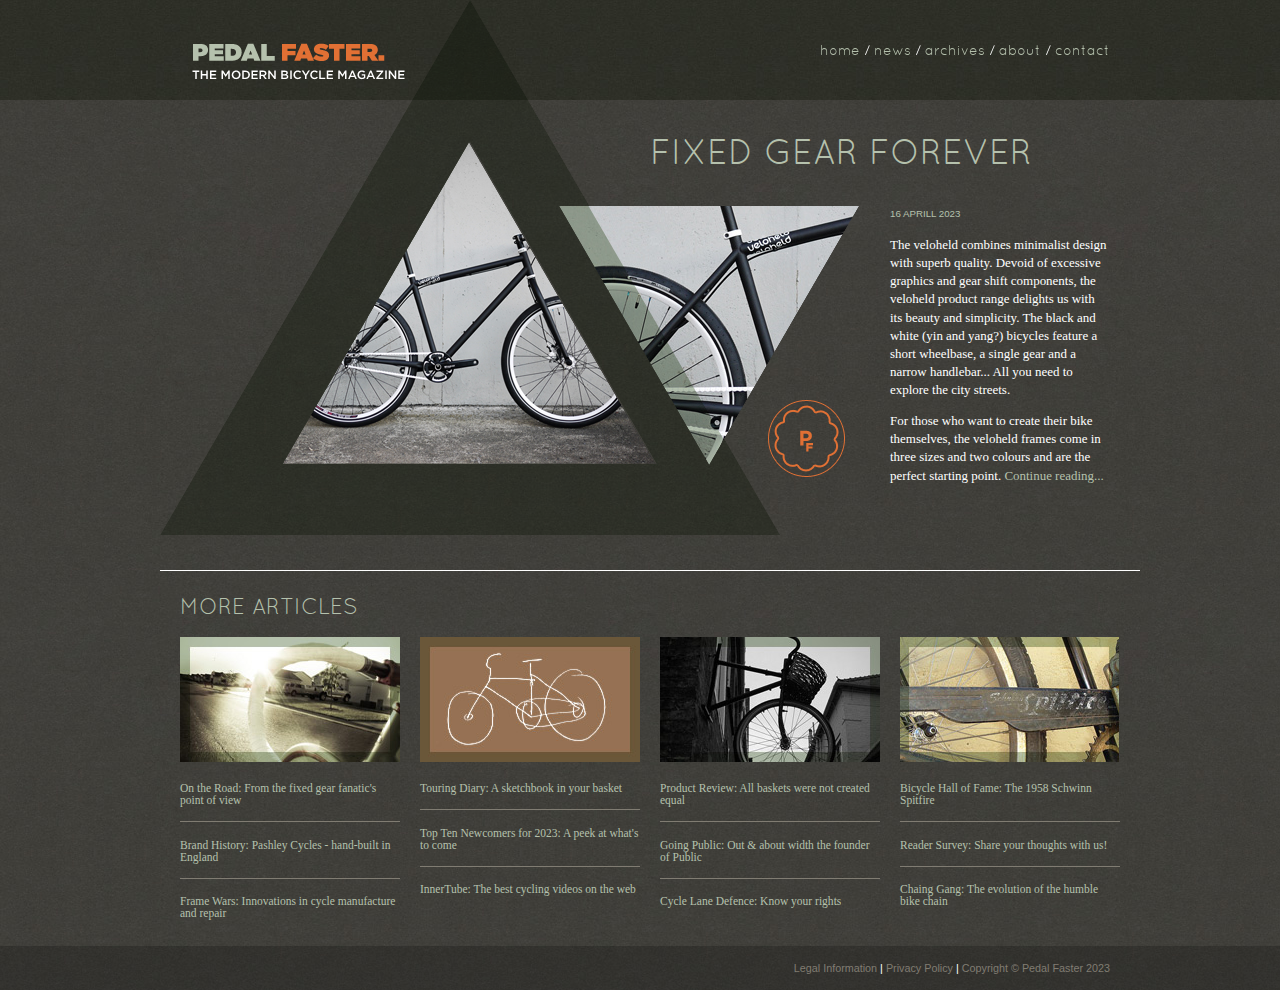
<file: index.html>
<!DOCTYPE html>
<html lang="en">
<head>
    <meta charset="UTF-8">
    <meta name="viewport" content="width=device-width, initial-scale=1.0">
    <link rel="stylesheet" href="css/960_12_col.css" />
    <title>Bicycle news</title>
    <style>
        @font-face {
            font-family: 'QuicksandBook';
            src: url('fonts/Quicksand_Book-webfont.eot'),
                url('fonts/Quicksand_Book-webfont.woff') format('woff'),
                url('fonts/Quicksand_Book-webfont.ttf') format('truetype'),
                url('fonts/Quicksand_Book-webfont.svg#QuicksandBook') format('svg');
            font-weight: normal;
            font-style: normal;
        }
        body {
            color: #ffffff;
            background: #413f3b url("images/bg.jpg");
            font-family: Georgia, 'Times New Roman', Times, serif;
            font-size: 90%;
            margin: 0px;
            text-align: center;
        }
        a {
            color: #b5c1ad;
            text-decoration: none;
        }
        a:hover {
            color: #ffffff;
        }
        .header {
            background-image: url("images/bg-header.jpg");
            padding: 0px;
            height: 100px;
            position: fixed;
            top: 0px;
            width: 100%;
            z-index: 50;
        }
        .nav {
            float: right;
            font-family: QuicksandBook, Arial, Helvetica, sans-serif;
            padding: 45px 0px 0px 0px;
            text-align: right;
        }
        .wrapper {
            width: 960px;
            margin: 0px auto;
            background-image: url("images/bg-triangle.png");
            background-repeat: no-repeat;
            background-position: 0px 0px;
            text-align: left;
        }
        .logo{
            margin-bottom: 20px;
        }
        h1, h2 {
				font-family: QuicksandBook, Helvetica, Arial, sans-serif;
				font-weight: normal;
				text-transform: uppercase;}
			h1 {
				font-size: 240%;
				margin-top: 140px;}
			.date {
				font-family: Arial, Helvetica, sans-serif;
				font-size: 75%;
				color: #b5c1ad;}
			.intro {
				clear: left;
				font-size: 90%;
				line-height: 1.4em;}
			.main-story {
				background-image: url("images/triangles.png");
				background-repeat: no-repeat;
				background-position: 122px 142px;
				height: 570px;}
			.more-articles {
				border-top: 1px solid #ffffff;
				padding: 10px;}
			.more-articles p {
				border-bottom: 1px solid #807c72;
				padding: 5px 0px 15px 0px;
				font-size: 80%;}
			.more-articles p:last-child {
				border-bottom: none;}
			.footer {
				clear: both;
				background: rgba(0, 0, 0, 0.2);
				padding: 5px 10px;}
			.footer p {
				font-family: Helvetica, Arial, sans-serif;
				font-size: 75%;
				text-align: right;}
			.footer a {
				color: #807c72;}
    </style>
</head>
<body>
    <div class="header">
        <div class="container_12">
            <div class="grid_5">
                <img src="images/logo.png" alt="Pedal Faster - The modern bicycle magazine" width="216" height="37" class="logo" />
                <img src="images/header-triangle.png" alt="" width="116" height="100" />
            </div>
            <div class="nav grid_7">
                <a href="index.html">home</a> / <a href="news.html">news</a> / <a href="archives.html">archives</a> / <a href="about.html">about</a> / <a href="contact.html">contact</a>
            </div>
        </div>
    </div>
    <div class="wrapper">
        <div class="main-story container_12">
            <div class="grid_6 push_6">
                <h1><a href="article.html">Fixed Gear Forever</a></h1>
            </div>
            <div class="intro grid_3 push_9">
                <p class="date">16 APRILL 2023</p>
                <p>
                    The veloheld combines minimalist design 
                    with superb quality. Devoid of excessive 
                    graphics and gear shift components, the veloheld
                    product range delights us with its beauty and
                    simplicity. The black and white (yin and yang?)
                    bicycles feature a short wheelbase, a single gear
                    and a narrow handlebar... All you need to explore
                    the city streets.
                </p>
                <p>
                    For those who want to create their bike themselves,
                    the veloheld frames come in three sizes and two 
                    colours and are the perfect starting point. 
                    <a href="article.html">Continue reading...</a>
                </p>
            </div>
        </div>
        <!-- Main story -->
        <div class="more-articles container_12">
            <h2 class="grid_12"><a href="">More Articles</a></h2>
            <div class="grid_3">
                <img src="images/more1.jpg" alt="The road ahead" width="220" height="125" />
                <p><a href="article.html">On the Road: From the fixed gear fanatic's point of view</a></p>
                <p><a href="article.html">Brand History: Pashley Cycles - hand-built in England</a></p>
                <p><a href="article.html">Frame Wars: Innovations in cycle manufacture and repair</a></p>
            </div>
            <div class="grid_3">
                <img src="images/more2.jpg" alt="Sketchbook" width="220" height="125" />
                <p><a href="article.html">Touring Diary: A sketchbook in your basket</a></p>
                <p><a href="article.html">Top Ten Newcomers for 2023: A peek at what's to come</a></p>
                <p><a href="article.html">InnerTube: The best cycling videos on the web</a></p>
            </div>
            <div class="grid_3">
                <img src="images/more3.jpg" alt="Repair shop sign" width="220" height="125" />
                <p><a href="article.html">Product Review: All baskets were not created equal</a></p>
                <p><a href="article.html">Going Public: Out &amp; about width the founder of Public</a></p>
                <p><a href="article.html">Cycle Lane Defence: Know your rights</a></p>
            </div>
            <div class="grid_3">
                <img src="images/more4.jpg" alt="Schwinn Spitfire" width="220" height="125" />
                <p><a href="article.html">Bicycle Hall of Fame: The 1958 Schwinn Spitfire</a></p>
                <p><a href="article.html">Reader Survey: Share your thoughts with us!</a></p>
                <p><a href="article.html">Chaing Gang: The evolution of the humble bike chain</a></p>
            </div>
        </div>
    </div>
    <div class="footer clearfix">
        <div class="container_12">
            <p class="grid_12"><a href="info.html">Legal Information</a> | <a href="info.html">Privacy Policy</a> | <a href="info.html">Copyright &copy; Pedal Faster 2023</a></p>
        </div>
    </div>
</body>
</html>
</file>
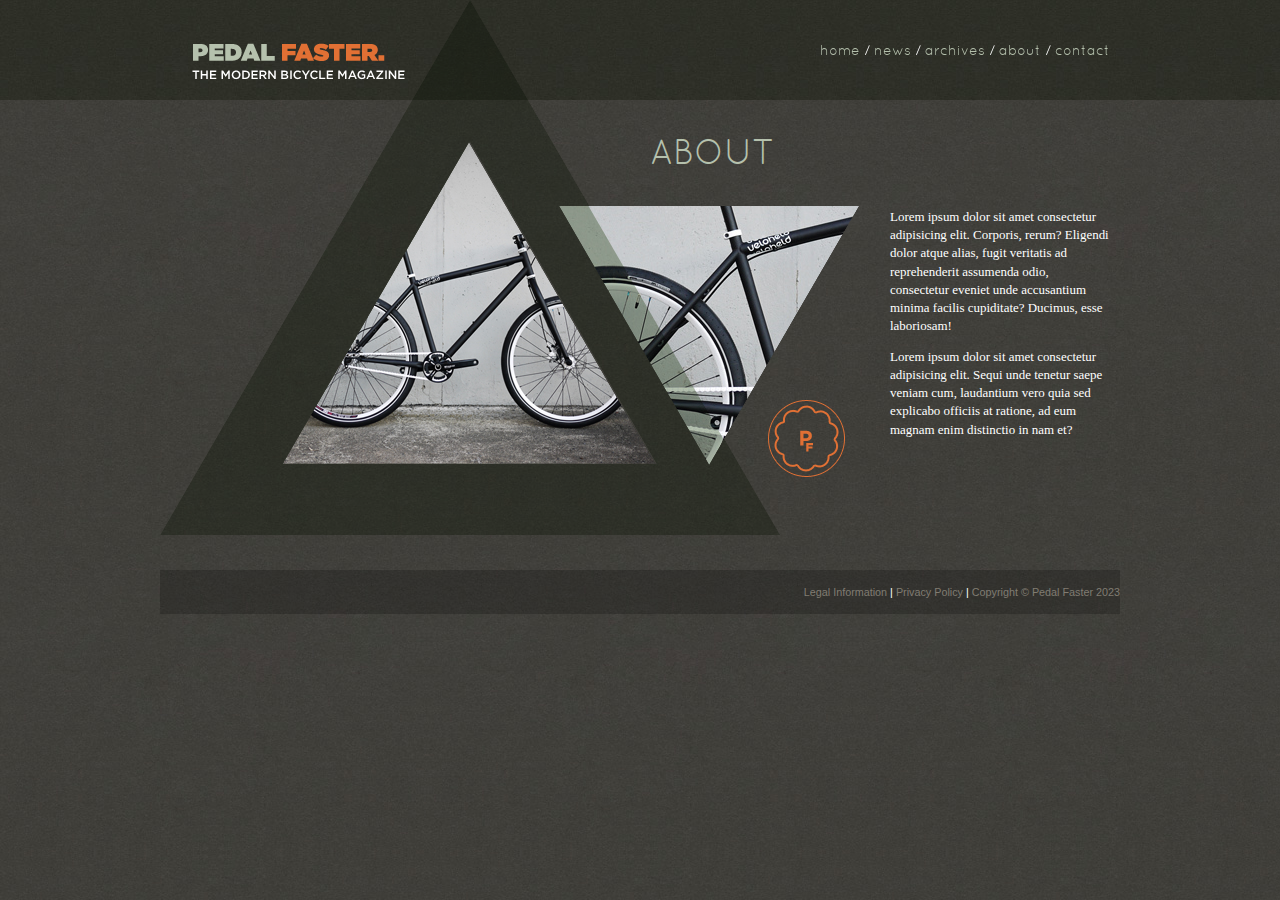
<file: about.html>
<!DOCTYPE html>
<html lang="en">
<head>
    <meta charset="UTF-8">
    <meta name="viewport" content="width=device-width, initial-scale=1.0">
    <link rel="stylesheet" href="css/960_12_col.css" />
    <title>About</title>
    <style>
        @font-face {
            font-family: 'QuicksandBook';
            src: url('fonts/Quicksand_Book-webfont.eot'),
                url('fonts/Quicksand_Book-webfont.woff') format('woff'),
                url('fonts/Quicksand_Book-webfont.ttf') format('truetype'),
                url('fonts/Quicksand_Book-webfont.svg#QuicksandBook') format('svg');
            font-weight: normal;
            font-style: normal;
        }
        body {
            color: #ffffff;
            background: #413f3b url("images/bg.jpg");
            font-family: Georgia, 'Times New Roman', Times, serif;
            font-size: 90%;
            margin: 0px;
            text-align: center;
        }
        a {
            color: #b5c1ad;
            text-decoration: none;
        }
        a:hover {
            color: #ffffff;
        }
        .header {
            background-image: url("images/bg-header.jpg");
            padding: 0px;
            height: 100px;
            position: fixed;
            top: 0px;
            width: 100%;
            z-index: 50;
        }
        .nav {
            float: right;
            font-family: QuicksandBook, Arial, Helvetica, sans-serif;
            padding: 45px 0px 0px 0px;
            text-align: right;
        }
        .wrapper {
            width: 960px;
            margin: 0px auto;
            background-image: url("images/bg-triangle.png");
            background-repeat: no-repeat;
            background-position: 0px 0px;
            text-align: left;
        }
        .logo{
            margin-bottom: 20px;
        }
        h1, h2 {
				font-family: QuicksandBook, Helvetica, Arial, sans-serif;
				font-weight: normal;
				text-transform: uppercase;}
			h1 {
				font-size: 240%;
				margin-top: 140px;}
			.date {
				font-family: Arial, Helvetica, sans-serif;
				font-size: 75%;
				color: #b5c1ad;}
			.intro {
				clear: left;
				font-size: 90%;
				line-height: 1.4em;}
			.main-story {
				background-image: url("images/triangles.png");
				background-repeat: no-repeat;
				background-position: 122px 142px;
				height: 570px;}
			.footer {
				clear: both;
				background: rgba(0, 0, 0, 0.2);
				padding: 5px 10px;}
			.footer p {
				font-family: Helvetica, Arial, sans-serif;
				font-size: 75%;
				text-align: right;}
			.footer a {
				color: #807c72;}
    </style>
</head>
<body>
    <div class="header">
        <div class="container_12">
            <div class="grid_5">
                <img src="images/logo.png" alt="Pedal Faster - The modern bicycle magazine" width="216" height="37" class="logo" />
                <img src="images/header-triangle.png" alt="" width="116" height="100" />
            </div>
            <div class="nav grid_7">
                <a href="index.html">home</a> / <a href="news.html">news</a> / <a href="archives.html">archives</a> / <a href="about.html">about</a> / <a href="contact.html">contact</a>
            </div>
        </div>
    </div>
    <div class="wrapper">
        <div class="main-story container_12">
            <div class="grid_6 push_6">
                <h1><a href="">About</a></h1>
            </div>
            <div class="intro grid_3 push_9">
                <p>
                    Lorem ipsum dolor sit amet consectetur adipisicing elit. Corporis, rerum? Eligendi dolor atque alias, fugit veritatis ad reprehenderit assumenda odio, consectetur eveniet unde accusantium minima facilis cupiditate? Ducimus, esse laboriosam!
                </p>
                <p>
                    Lorem ipsum dolor sit amet consectetur adipisicing elit. Sequi unde tenetur saepe veniam cum, laudantium vero quia sed explicabo officiis at ratione, ad eum magnam enim distinctio in nam et?
                </p>
            </div>
        </div>

    <div class="footer clearfix">
        <div class="container_12">
            <p class="grid_12"><a href="">Legal Information</a> | <a href="">Privacy Policy</a> | <a href="">Copyright &copy; Pedal Faster 2023</a></p>
        </div>
    </div>
</body>
</html>
</file>
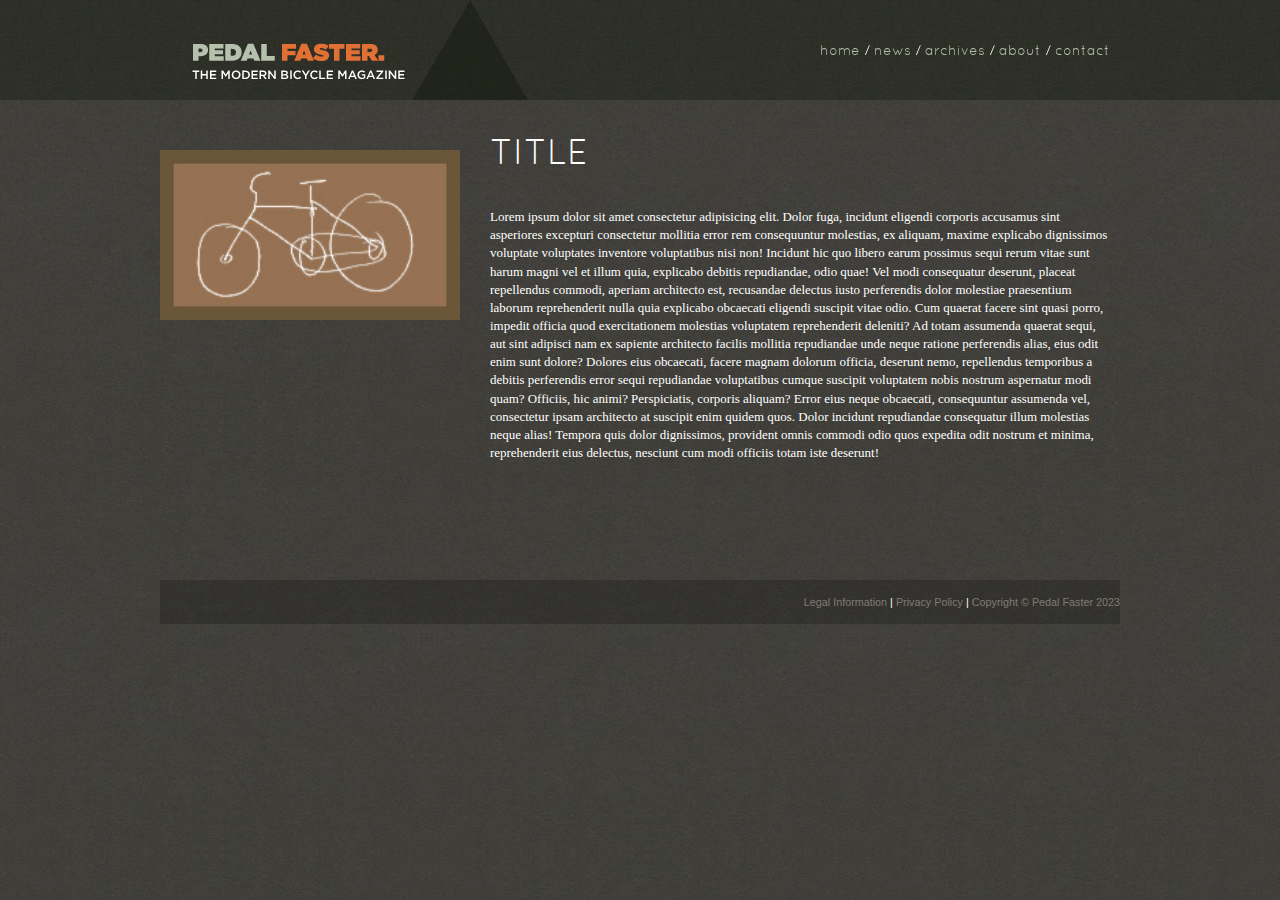
<file: article.html>
<!DOCTYPE html>
<html lang="en">
<head>
    <meta charset="UTF-8">
    <meta name="viewport" content="width=device-width, initial-scale=1.0">
    <link rel="stylesheet" href="css/960_12_col.css" />
    <title>About</title>
    <style>
        @font-face {
            font-family: 'QuicksandBook';
            src: url('fonts/Quicksand_Book-webfont.eot'),
                url('fonts/Quicksand_Book-webfont.woff') format('woff'),
                url('fonts/Quicksand_Book-webfont.ttf') format('truetype'),
                url('fonts/Quicksand_Book-webfont.svg#QuicksandBook') format('svg');
            font-weight: normal;
            font-style: normal;
        }
        body {
            color: #ffffff;
            background: #413f3b url("images/bg.jpg");
            font-family: Georgia, 'Times New Roman', Times, serif;
            font-size: 90%;
            margin: 0px;
            text-align: center;
        }
        a {
            color: #b5c1ad;
            text-decoration: none;
        }
        a:hover {
            color: #ffffff;
        }
        .header {
            background-image: url("images/bg-header.jpg");
            padding: 0px;
            height: 100px;
            position: fixed;
            top: 0px;
            width: 100%;
            z-index: 50;
        }
        .nav {
            float: right;
            font-family: QuicksandBook, Arial, Helvetica, sans-serif;
            padding: 45px 0px 0px 0px;
            text-align: right;
        }
        .wrapper {
            width: 960px;
            margin: 0px auto;
            background-repeat: no-repeat;
            background-position: 0px 0px;
            text-align: left;
        }
        .logo{
            margin-bottom: 20px;
        }
        h1, h2 {
				font-family: QuicksandBook, Helvetica, Arial, sans-serif;
				font-weight: normal;
				text-transform: uppercase;}
			h1 {
				font-size: 240%;
				margin-top: 140px;}
			.date {
				font-family: Arial, Helvetica, sans-serif;
				font-size: 75%;
				color: #b5c1ad;}
			.intro {
				clear: left;
				font-size: 90%;
				line-height: 1.4em;}
			.main-story {
				background-image: url("images/more2.jpg");
                background-size: 300px;
				background-repeat: no-repeat;
                background-position-y: 150px, 0;
				height: 570px;}
			.footer {
				clear: both;
				background: rgba(0, 0, 0, 0.2);
                margin-top: 10px;
				padding: 5px 10px;}
			.footer p {
				font-family: Helvetica, Arial, sans-serif;
				font-size: 75%;
				text-align: right;}
			.footer a {
				color: #807c72;}
    </style>
</head>
<body>
    <div class="header">
        <div class="container_12">
            <div class="grid_5">
                <img src="images/logo.png" alt="Pedal Faster - The modern bicycle magazine" width="216" height="37" class="logo" />
                <img src="images/header-triangle.png" alt="" width="116" height="100" />
            </div>
            <div class="nav grid_7">
                <a href="index.html">home</a> / <a href="news.html">news</a> / <a href="archives.html">archives</a> / <a href="about.html">about</a> / <a href="contact.html">contact</a>
            </div>
        </div>
    </div>
    <div class="wrapper">
        <div class="main-story container_12">
            <div class="grid_6 push_4">
                <h1>Title</h1>
            </div>
            <div class="intro grid_8 push_4">
                <p>
                    Lorem ipsum dolor sit amet consectetur adipisicing elit. Dolor fuga, incidunt eligendi corporis accusamus sint asperiores excepturi consectetur mollitia error rem consequuntur molestias, ex aliquam, maxime explicabo dignissimos voluptate voluptates inventore voluptatibus nisi non! Incidunt hic quo libero earum possimus sequi rerum vitae sunt harum magni vel et illum quia, explicabo debitis repudiandae, odio quae! Vel modi consequatur deserunt, placeat repellendus commodi, aperiam architecto est, recusandae delectus iusto perferendis dolor molestiae praesentium laborum reprehenderit nulla quia explicabo obcaecati eligendi suscipit vitae odio. Cum quaerat facere sint quasi porro, impedit officia quod exercitationem molestias voluptatem reprehenderit deleniti? Ad totam assumenda quaerat sequi, aut sint adipisci nam ex sapiente architecto facilis mollitia repudiandae unde neque ratione perferendis alias, eius odit enim sunt dolore? Dolores eius obcaecati, facere magnam dolorum officia, deserunt nemo, repellendus temporibus a debitis perferendis error sequi repudiandae voluptatibus cumque suscipit voluptatem nobis nostrum aspernatur modi quam? Officiis, hic animi? Perspiciatis, corporis aliquam? Error eius neque obcaecati, consequuntur assumenda vel, consectetur ipsam architecto at suscipit enim quidem quos. Dolor incidunt repudiandae consequatur illum molestias neque alias! Tempora quis dolor dignissimos, provident omnis commodi odio quos expedita odit nostrum et minima, reprehenderit eius delectus, nesciunt cum modi officiis totam iste deserunt!
                </p>
            </div>
        </div>

    <div class="footer clearfix">
        <div class="container_12">
            <p class="grid_12"><a href="info.html">Legal Information</a> | <a href="info.html">Privacy Policy</a> | <a href="info.html">Copyright &copy; Pedal Faster 2023</a></p>
        </div>
    </div>
</body>
</html>
</file>
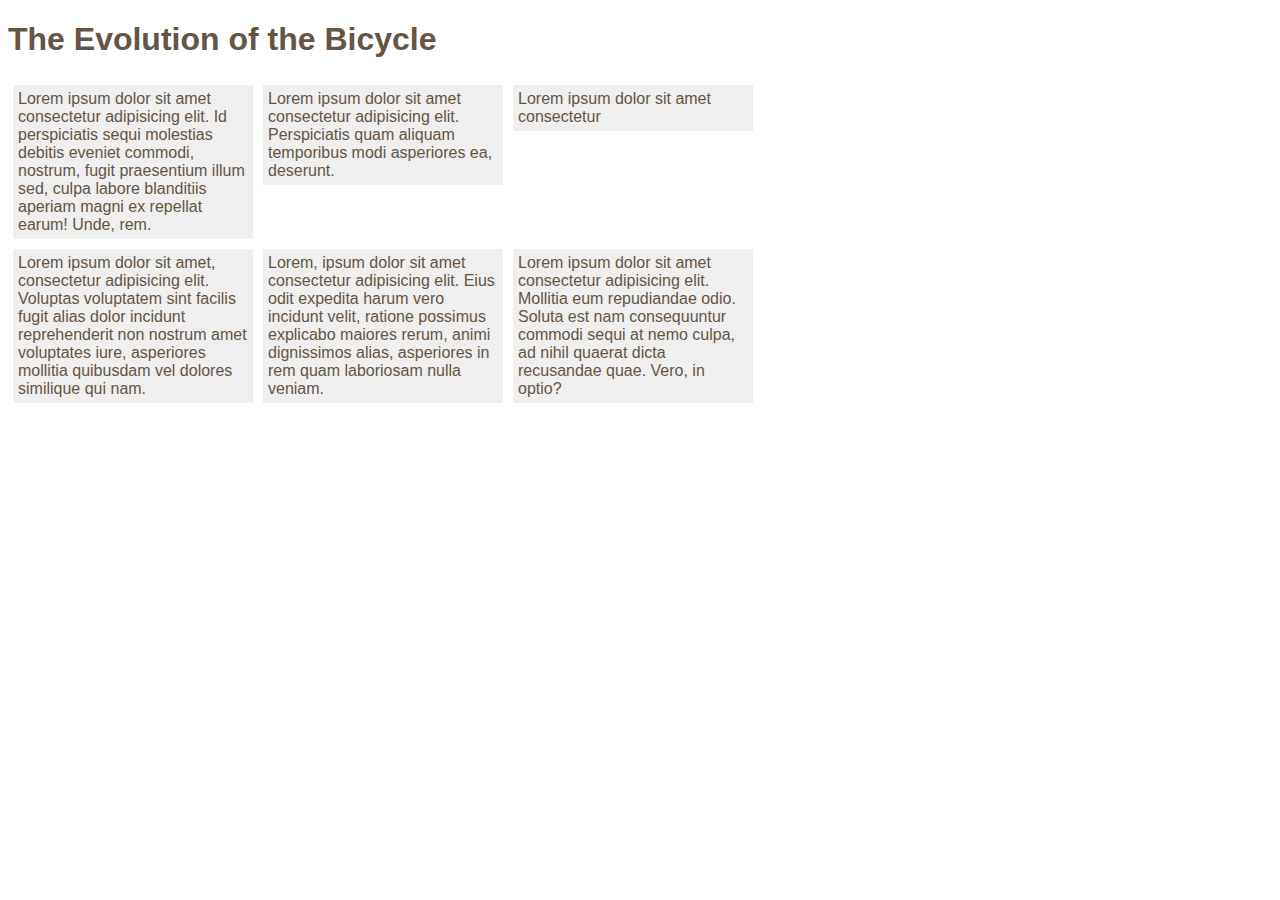
<file: clear.html>
<!DOCTYPE html>
<html lang="en">
<head>
    <meta charset="UTF-8">
    <meta name="viewport" content="width=device-width, initial-scale=1.0">
    <title>Clear and Float</title>
    <style>
        body {
            width: 750px;
            font-family: Arial, Helvetica, sans-serif;
            color: #665544;
        }
        p {
            width: 230px;
            float: left;
            margin: 5px;
            padding: 5px;
            background-color: #efefef;
        }
        .clear {
            clear: left;
        }
    </style>
</head>
<body>
    <h1>The Evolution of the Bicycle</h1>
    <p>Lorem ipsum dolor sit amet consectetur adipisicing elit. Id perspiciatis sequi molestias debitis eveniet commodi, nostrum, fugit praesentium illum sed, culpa labore blanditiis aperiam magni ex repellat earum! Unde, rem.</p>
    <p>Lorem ipsum dolor sit amet consectetur adipisicing elit. Perspiciatis quam aliquam temporibus modi asperiores ea, deserunt.</p>
    <p>Lorem ipsum dolor sit amet consectetur </p>
    <p class="clear">Lorem ipsum dolor sit amet, consectetur adipisicing elit. Voluptas voluptatem sint facilis fugit alias dolor incidunt reprehenderit non nostrum amet voluptates iure, asperiores mollitia quibusdam vel dolores similique qui nam.</p>
    <p>Lorem, ipsum dolor sit amet consectetur adipisicing elit. Eius odit expedita harum vero incidunt velit, ratione possimus explicabo maiores rerum, animi dignissimos alias, asperiores in rem quam laboriosam nulla veniam.</p>
    <p>Lorem ipsum dolor sit amet consectetur adipisicing elit. Mollitia eum repudiandae odio. Soluta est nam consequuntur commodi sequi at nemo culpa, ad nihil quaerat dicta recusandae quae. Vero, in optio?</p>    
</body>
</html>
</file>
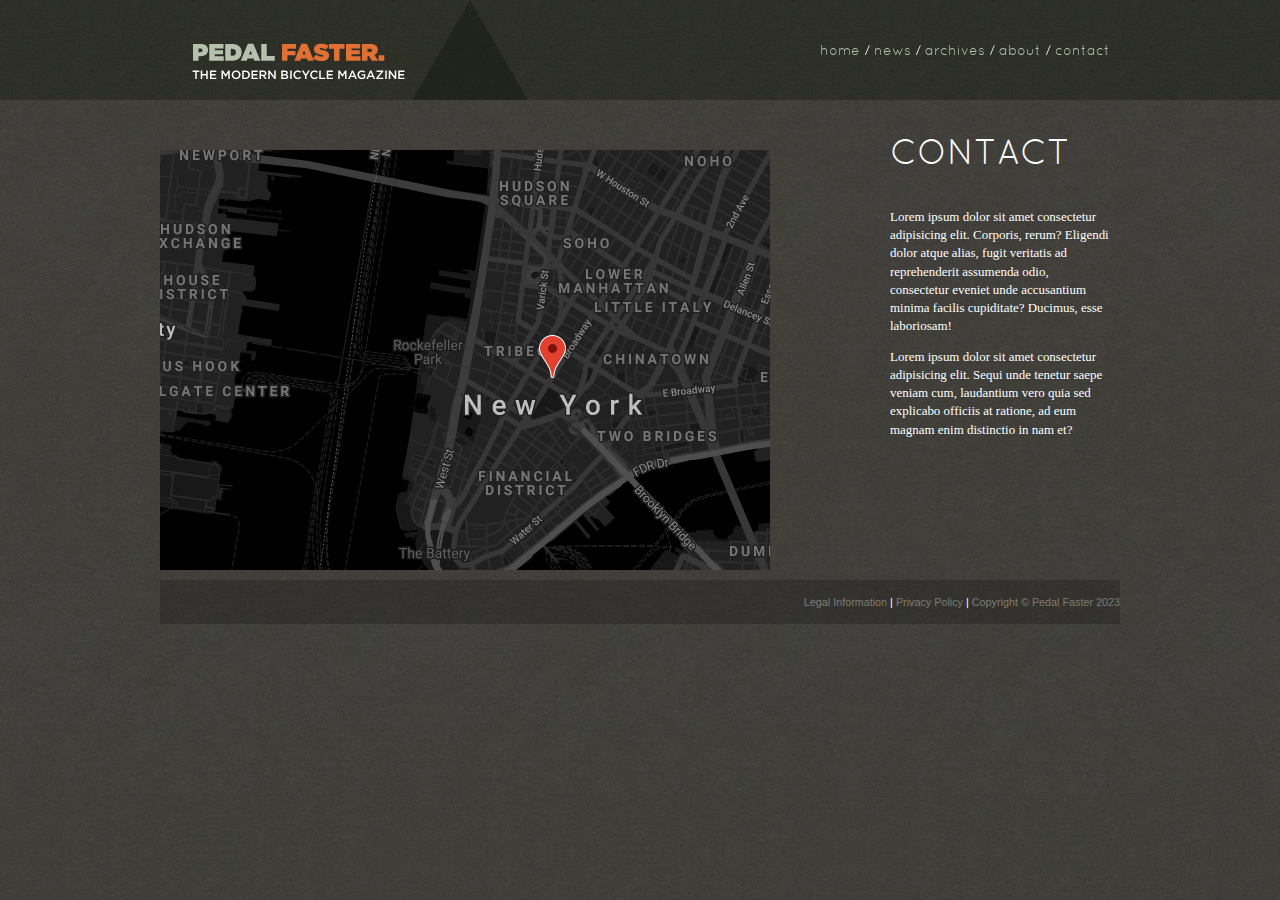
<file: contact.html>
<!DOCTYPE html>
<html lang="en">
<head>
    <meta charset="UTF-8">
    <meta name="viewport" content="width=device-width, initial-scale=1.0">
    <link rel="stylesheet" href="css/960_12_col.css" />
    <title>About</title>
    <style>
        @font-face {
            font-family: 'QuicksandBook';
            src: url('fonts/Quicksand_Book-webfont.eot'),
                url('fonts/Quicksand_Book-webfont.woff') format('woff'),
                url('fonts/Quicksand_Book-webfont.ttf') format('truetype'),
                url('fonts/Quicksand_Book-webfont.svg#QuicksandBook') format('svg');
            font-weight: normal;
            font-style: normal;
        }
        body {
            color: #ffffff;
            background: #413f3b url("images/bg.jpg");
            font-family: Georgia, 'Times New Roman', Times, serif;
            font-size: 90%;
            margin: 0px;
            text-align: center;
        }
        a {
            color: #b5c1ad;
            text-decoration: none;
        }
        a:hover {
            color: #ffffff;
        }
        .header {
            background-image: url("images/bg-header.jpg");
            padding: 0px;
            height: 100px;
            position: fixed;
            top: 0px;
            width: 100%;
            z-index: 50;
        }
        .nav {
            float: right;
            font-family: QuicksandBook, Arial, Helvetica, sans-serif;
            padding: 45px 0px 0px 0px;
            text-align: right;
        }
        .wrapper {
            width: 960px;
            margin: 0px auto;
            background-repeat: no-repeat;
            background-position: 0px 0px;
            text-align: left;
        }
        .logo{
            margin-bottom: 20px;
        }
        h1, h2 {
				font-family: QuicksandBook, Helvetica, Arial, sans-serif;
				font-weight: normal;
				text-transform: uppercase;}
			h1 {
				font-size: 240%;
				margin-top: 140px;}
			.date {
				font-family: Arial, Helvetica, sans-serif;
				font-size: 75%;
				color: #b5c1ad;}
			.intro {
				clear: left;
				font-size: 90%;
				line-height: 1.4em;}
			.main-story {
				background-image: url("images/contact-map.jpg");
				background-repeat: no-repeat;
                background-position-y: 150px, 0;
				height: 570px;}
			.footer {
				clear: both;
				background: rgba(0, 0, 0, 0.2);
                margin-top: 10px;
				padding: 5px 10px;}
			.footer p {
				font-family: Helvetica, Arial, sans-serif;
				font-size: 75%;
				text-align: right;}
			.footer a {
				color: #807c72;}
    </style>
</head>
<body>
    <div class="header">
        <div class="container_12">
            <div class="grid_5">
                <img src="images/logo.png" alt="Pedal Faster - The modern bicycle magazine" width="216" height="37" class="logo" />
                <img src="images/header-triangle.png" alt="" width="116" height="100" />
            </div>
            <div class="nav grid_7">
                <a href="index.html">home</a> / <a href="news.html">news</a> / <a href="archives.html">archives</a> / <a href="about.html">about</a> / <a href="contact.html">contact</a>
            </div>
        </div>
    </div>
    <div class="wrapper">
        <div class="main-story container_12">
            <div class="grid_6 push_9">
                <h1>Contact</h1>
            </div>
            <div class="intro grid_3 push_9">
                <p>
                    Lorem ipsum dolor sit amet consectetur adipisicing elit. Corporis, rerum? Eligendi dolor atque alias, fugit veritatis ad reprehenderit assumenda odio, consectetur eveniet unde accusantium minima facilis cupiditate? Ducimus, esse laboriosam!
                </p>
                <p>
                    Lorem ipsum dolor sit amet consectetur adipisicing elit. Sequi unde tenetur saepe veniam cum, laudantium vero quia sed explicabo officiis at ratione, ad eum magnam enim distinctio in nam et?
                </p>
            </div>
        </div>

    <div class="footer clearfix">
        <div class="container_12">
            <p class="grid_12"><a href="info.html">Legal Information</a> | <a href="info.html">Privacy Policy</a> | <a href="info.html">Copyright &copy; Pedal Faster 2023</a></p>
        </div>
    </div>
</body>
</html>
</file>
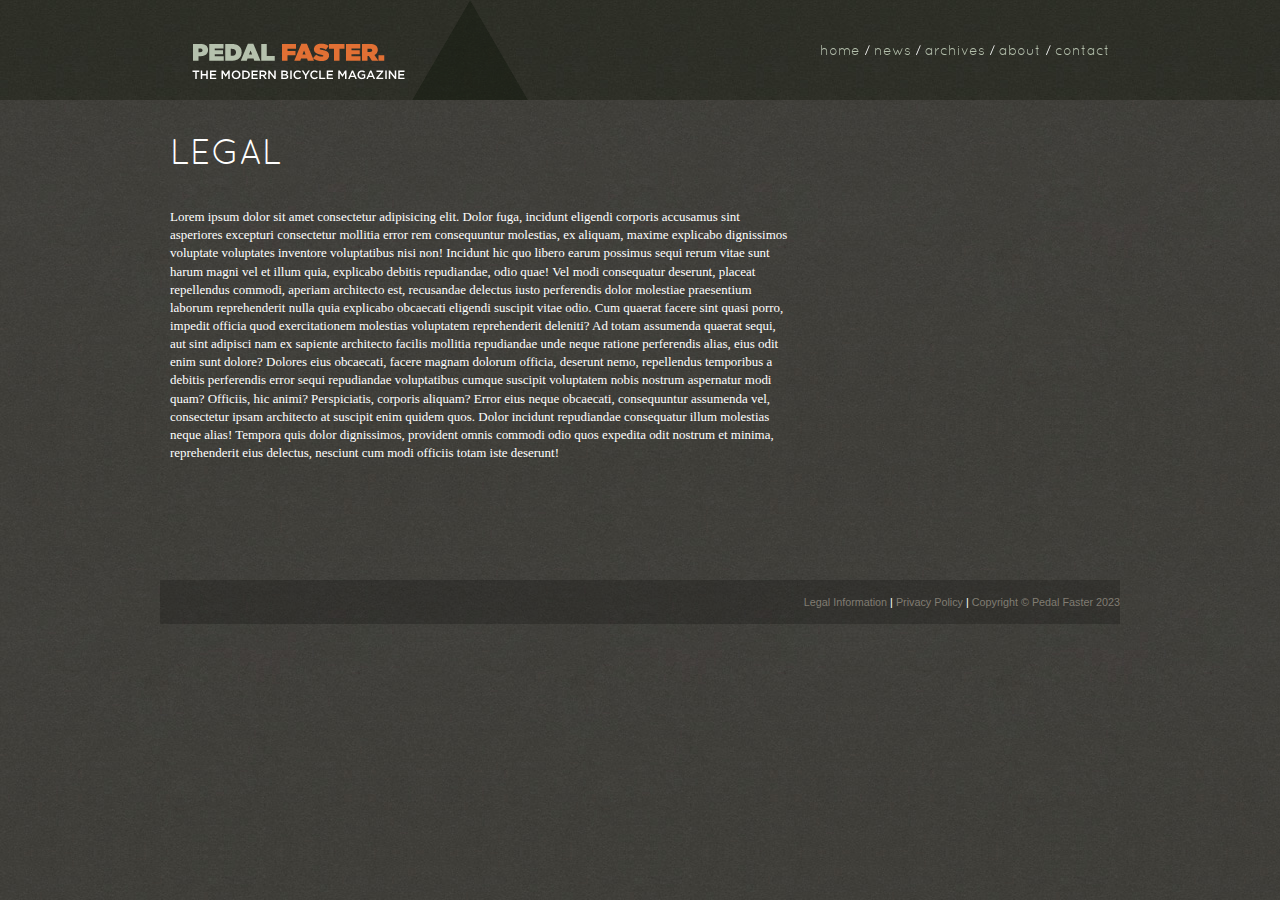
<file: info.html>
<!DOCTYPE html>
<html lang="en">
<head>
    <meta charset="UTF-8">
    <meta name="viewport" content="width=device-width, initial-scale=1.0">
    <link rel="stylesheet" href="css/960_12_col.css" />
    <title>About</title>
    <style>
        @font-face {
            font-family: 'QuicksandBook';
            src: url('fonts/Quicksand_Book-webfont.eot'),
                url('fonts/Quicksand_Book-webfont.woff') format('woff'),
                url('fonts/Quicksand_Book-webfont.ttf') format('truetype'),
                url('fonts/Quicksand_Book-webfont.svg#QuicksandBook') format('svg');
            font-weight: normal;
            font-style: normal;
        }
        body {
            color: #ffffff;
            background: #413f3b url("images/bg.jpg");
            font-family: Georgia, 'Times New Roman', Times, serif;
            font-size: 90%;
            margin: 0px;
            text-align: center;
        }
        a {
            color: #b5c1ad;
            text-decoration: none;
        }
        a:hover {
            color: #ffffff;
        }
        .header {
            background-image: url("images/bg-header.jpg");
            padding: 0px;
            height: 100px;
            position: fixed;
            top: 0px;
            width: 100%;
            z-index: 50;
        }
        .nav {
            float: right;
            font-family: QuicksandBook, Arial, Helvetica, sans-serif;
            padding: 45px 0px 0px 0px;
            text-align: right;
        }
        .wrapper {
            width: 960px;
            margin: 0px auto;
            background-repeat: no-repeat;
            background-position: 0px 0px;
            text-align: left;
        }
        .logo{
            margin-bottom: 20px;
        }
        h1, h2 {
				font-family: QuicksandBook, Helvetica, Arial, sans-serif;
				font-weight: normal;
				text-transform: uppercase;}
			h1 {
				font-size: 240%;
				margin-top: 140px;}
			.date {
				font-family: Arial, Helvetica, sans-serif;
				font-size: 75%;
				color: #b5c1ad;}
			.intro {
				clear: left;
				font-size: 90%;
				line-height: 1.4em;}
			.main-story {
				background-repeat: no-repeat;
                background-position-y: 150px, 0;
				height: 570px;}
			.footer {
				clear: both;
				background: rgba(0, 0, 0, 0.2);
                margin-top: 10px;
				padding: 5px 10px;}
			.footer p {
				font-family: Helvetica, Arial, sans-serif;
				font-size: 75%;
				text-align: right;}
			.footer a {
				color: #807c72;}
    </style>
</head>
<body>
    <div class="header">
        <div class="container_12">
            <div class="grid_5">
                <img src="images/logo.png" alt="Pedal Faster - The modern bicycle magazine" width="216" height="37" class="logo" />
                <img src="images/header-triangle.png" alt="" width="116" height="100" />
            </div>
            <div class="nav grid_7">
                <a href="index.html">home</a> / <a href="news.html">news</a> / <a href="archives.html">archives</a> / <a href="about.html">about</a> / <a href="contact.html">contact</a>
            </div>
        </div>
    </div>
    <div class="wrapper">
        <div class="main-story container_12">
            <div class="grid_6">
                <h1>Legal</h1>
            </div>
            <div class="intro grid_8">
                <p>
                    Lorem ipsum dolor sit amet consectetur adipisicing elit. Dolor fuga, incidunt eligendi corporis accusamus sint asperiores excepturi consectetur mollitia error rem consequuntur molestias, ex aliquam, maxime explicabo dignissimos voluptate voluptates inventore voluptatibus nisi non! Incidunt hic quo libero earum possimus sequi rerum vitae sunt harum magni vel et illum quia, explicabo debitis repudiandae, odio quae! Vel modi consequatur deserunt, placeat repellendus commodi, aperiam architecto est, recusandae delectus iusto perferendis dolor molestiae praesentium laborum reprehenderit nulla quia explicabo obcaecati eligendi suscipit vitae odio. Cum quaerat facere sint quasi porro, impedit officia quod exercitationem molestias voluptatem reprehenderit deleniti? Ad totam assumenda quaerat sequi, aut sint adipisci nam ex sapiente architecto facilis mollitia repudiandae unde neque ratione perferendis alias, eius odit enim sunt dolore? Dolores eius obcaecati, facere magnam dolorum officia, deserunt nemo, repellendus temporibus a debitis perferendis error sequi repudiandae voluptatibus cumque suscipit voluptatem nobis nostrum aspernatur modi quam? Officiis, hic animi? Perspiciatis, corporis aliquam? Error eius neque obcaecati, consequuntur assumenda vel, consectetur ipsam architecto at suscipit enim quidem quos. Dolor incidunt repudiandae consequatur illum molestias neque alias! Tempora quis dolor dignissimos, provident omnis commodi odio quos expedita odit nostrum et minima, reprehenderit eius delectus, nesciunt cum modi officiis totam iste deserunt!
                </p>
            </div>
        </div>

    <div class="footer clearfix">
        <div class="container_12">
            <p class="grid_12"><a href="info.html">Legal Information</a> | <a href="info.html">Privacy Policy</a> | <a href="info.html">Copyright &copy; Pedal Faster 2023</a></p>
        </div>
    </div>
</body>
</html>
</file>
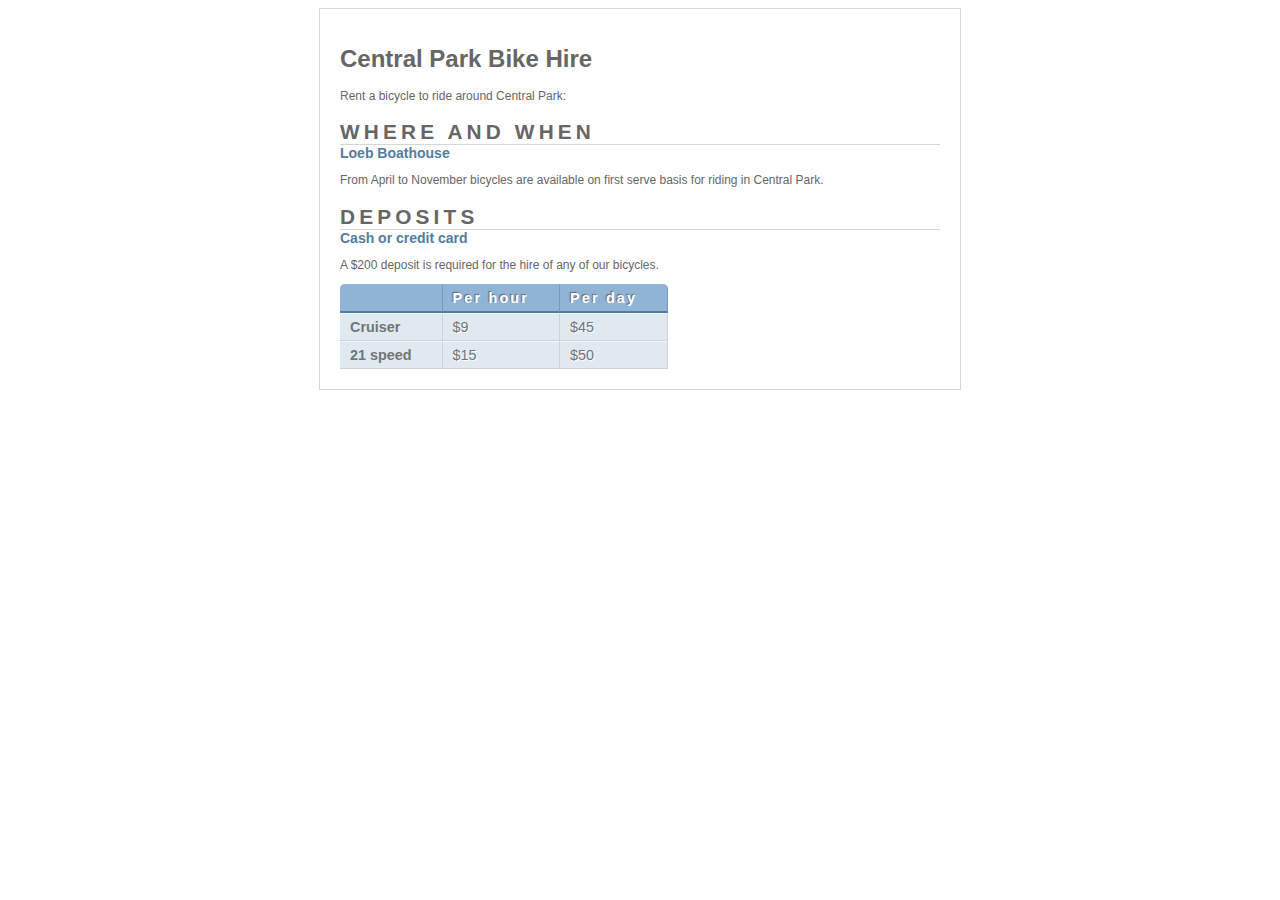
<file: multipleStyleSheets.html>
<!DOCTYPE html>
<html lang="en">
<head>
    <meta charset="UTF-8">
    <meta name="viewport" content="width=device-width, initial-scale=1.0">
    <title>Multiple Style Sheets</title>
    <link rel="stylesheet" href="css/site.css">
    <link rel="stylesheet" href="css/tables.css">
    <link rel="stylesheet" href="css/typography.css">
</head>
<body>
    <div id="page">
        <h1>Central Park Bike Hire</h1>
        <p class="intro">Rent a bicycle to ride around Central Park:</p>
        <table>
            <tr class="head">
                <th></th>
                <th>Per hour</th>
                <th>Per day</th>
            </tr>
            <tr>
                <th>Cruiser</th>
                <td>$9</td>
                <td>$45</td>
            </tr>
            <tr>
                <th>21 speed</th>
                <td>$15</td>
                <td>$50</td>
            </tr>
            <h2>Where and When</h2>
            <h3>Loeb Boathouse</h3>
            <p>From April to November bicycles are available on first serve basis for riding in Central Park.</p>
            <h2>Deposits</h2>
            <h3>Cash or credit card</h3>
            <p>A $200 deposit is required for the hire of any of our bicycles.</p>
        </table>
    </div>
</body>
</html>
</file>
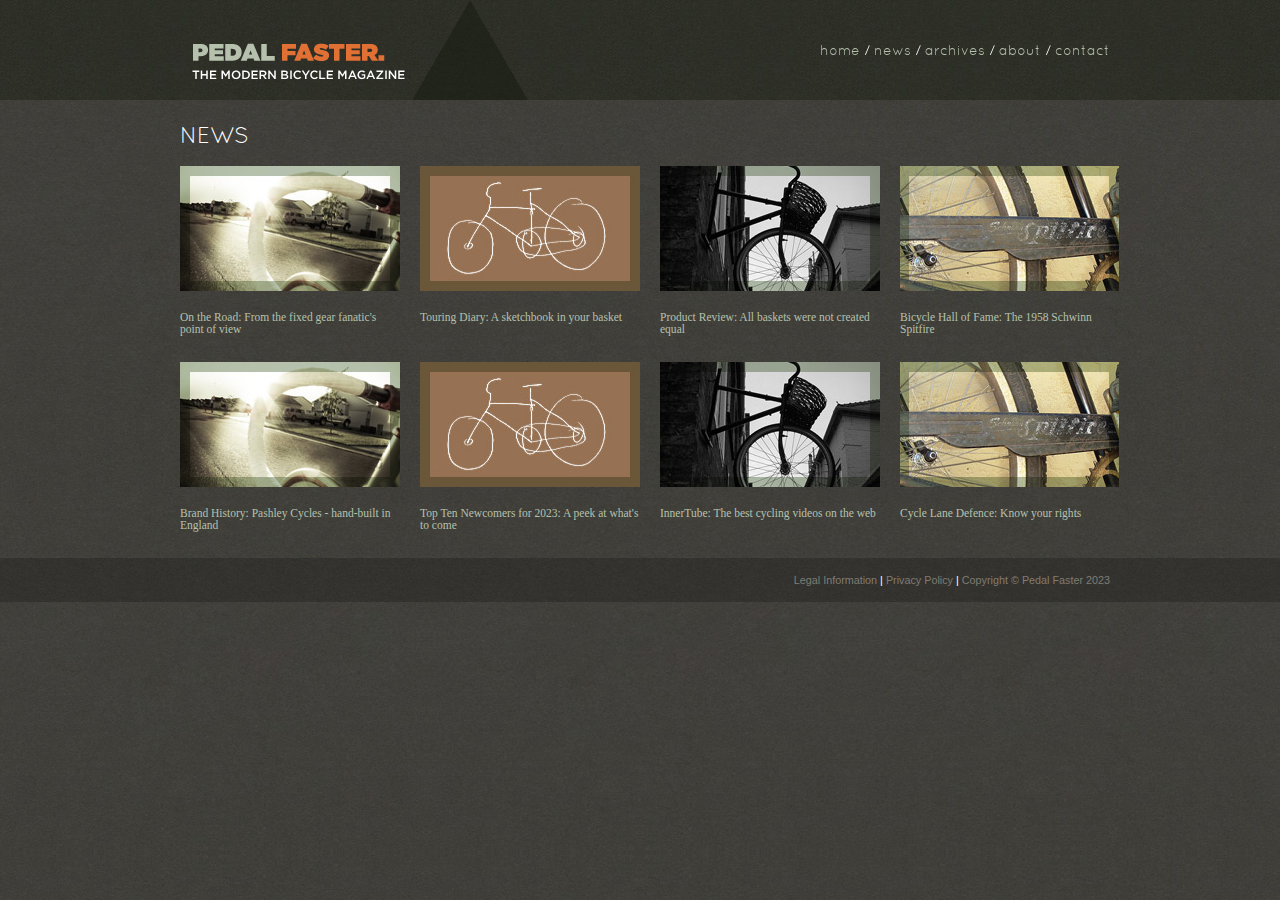
<file: news.html>
<!DOCTYPE html>
<html lang="en">
<head>
    <meta charset="UTF-8">
    <meta name="viewport" content="width=device-width, initial-scale=1.0">
    <link rel="stylesheet" href="css/960_12_col.css" />
    <title>Bicycle news</title>
    <style>
        @font-face {
            font-family: 'QuicksandBook';
            src: url('fonts/Quicksand_Book-webfont.eot'),
                url('fonts/Quicksand_Book-webfont.woff') format('woff'),
                url('fonts/Quicksand_Book-webfont.ttf') format('truetype'),
                url('fonts/Quicksand_Book-webfont.svg#QuicksandBook') format('svg');
            font-weight: normal;
            font-style: normal;
        }
        body {
            color: #ffffff;
            background: #413f3b url("images/bg.jpg");
            font-family: Georgia, 'Times New Roman', Times, serif;
            font-size: 90%;
            margin: 0px;
            text-align: center;
        }
        a {
            color: #b5c1ad;
            text-decoration: none;
        }
        a:hover {
            color: #ffffff;
        }
        .header {
            background-image: url("images/bg-header.jpg");
            padding: 0px;
            height: 100px;
            position: fixed;
            top: 0px;
            width: 100%;
            z-index: 50;
        }
        .nav {
            float: right;
            font-family: QuicksandBook, Arial, Helvetica, sans-serif;
            padding: 45px 0px 0px 0px;
            text-align: right;
        }
        .wrapper {
            width: 960px;
            margin: 0px auto;
            background-repeat: no-repeat;
            background-position: 0px 0px;
            text-align: left;
        }
        .logo{
            margin-bottom: 20px;
        }
        h1, h2 {
				font-family: QuicksandBook, Helvetica, Arial, sans-serif;
				font-weight: normal;
				text-transform: uppercase;}
			h1 {
				font-size: 240%;
				margin-top: 140px;}
			.date {
				font-family: Arial, Helvetica, sans-serif;
				font-size: 75%;
				color: #b5c1ad;}
			.intro {
				clear: left;
				font-size: 90%;
				line-height: 1.4em;}
			.main-story {
				background-image: url("images/more2.jpg");
				background-repeat: no-repeat;
                background-size: 500px;
				background-position: 122px 142px;
				height: 570px;}
			.more-articles {
				padding: 10px;
                margin-top: 100px;
            }
			.more-articles p {
				border-bottom: 1px solid #807c72;
				padding: 5px 0px 15px 0px;
				font-size: 80%;}
			.more-articles p:last-child {
				border-bottom: none;}
			.footer {
				clear: both;
				background: rgba(0, 0, 0, 0.2);
				padding: 5px 10px;}
			.footer p {
				font-family: Helvetica, Arial, sans-serif;
				font-size: 75%;
				text-align: right;}
			.footer a {
				color: #807c72;}
    </style>
</head>
<body>
    <div class="header">
        <div class="container_12">
            <div class="grid_5">
                <img src="images/logo.png" alt="Pedal Faster - The modern bicycle magazine" width="216" height="37" class="logo" />
                <img src="images/header-triangle.png" alt="" width="116" height="100" />
            </div>
            <div class="nav grid_7">
                <a href="index.html">home</a> / <a href="news.html">news</a> / <a href="archives.html">archives</a> / <a href="about.html">about</a> / <a href="contact.html">contact</a>
            </div>
        </div>
    </div>
    <div class="wrapper">
        <!-- Main story -->
        <div class="more-articles container_12">
            <h2 class="grid_12">News</h2>
            <div class="grid_3">
                <img src="images/more1.jpg" alt="The road ahead" width="220" height="125" />
                <p><a href="article.html">On the Road: From the fixed gear fanatic's point of view</a></p>
            </div>
            <div class="grid_3">
                <img src="images/more2.jpg" alt="Sketchbook" width="220" height="125" />
                <p><a href="article.html">Touring Diary: A sketchbook in your basket</a></p>
            </div>
            <div class="grid_3">
                <img src="images/more3.jpg" alt="Repair shop sign" width="220" height="125" />
                <p><a href="article.html">Product Review: All baskets were not created equal</a></p>
            </div>
            <div class="grid_3">
                <img src="images/more4.jpg" alt="Schwinn Spitfire" width="220" height="125" />
                <p><a href="article.html">Bicycle Hall of Fame: The 1958 Schwinn Spitfire</a></p>
            </div>
            <div class="grid_3">
                <img src="images/more1.jpg" alt="The road ahead" width="220" height="125" />
                <p><a href="article.html">Brand History: Pashley Cycles - hand-built in England</a></p>
            </div>
            <div class="grid_3">
                <img src="images/more2.jpg" alt="Sketchbook" width="220" height="125" />
                <p><a href="article.html">Top Ten Newcomers for 2023: A peek at what's to come</a></p>
            </div>
            <div class="grid_3">
                <img src="images/more3.jpg" alt="Repair shop sign" width="220" height="125" />
                <p><a href="article.html">InnerTube: The best cycling videos on the web</a></p>
            </div>
            <div class="grid_3">
                <img src="images/more4.jpg" alt="Schwinn Spitfire" width="220" height="125" />
                <p><a href="article.html">Cycle Lane Defence: Know your rights</a></p>
            </div>
        </div>
        
    </div>
    <div class="footer clearfix">
        <div class="container_12">
            <p class="grid_12"><a href="info.html">Legal Information</a> | <a href="info.html">Privacy Policy</a> | <a href="info.html">Copyright &copy; Pedal Faster 2023</a></p>
        </div>
    </div>
</body>
</html>
</file>
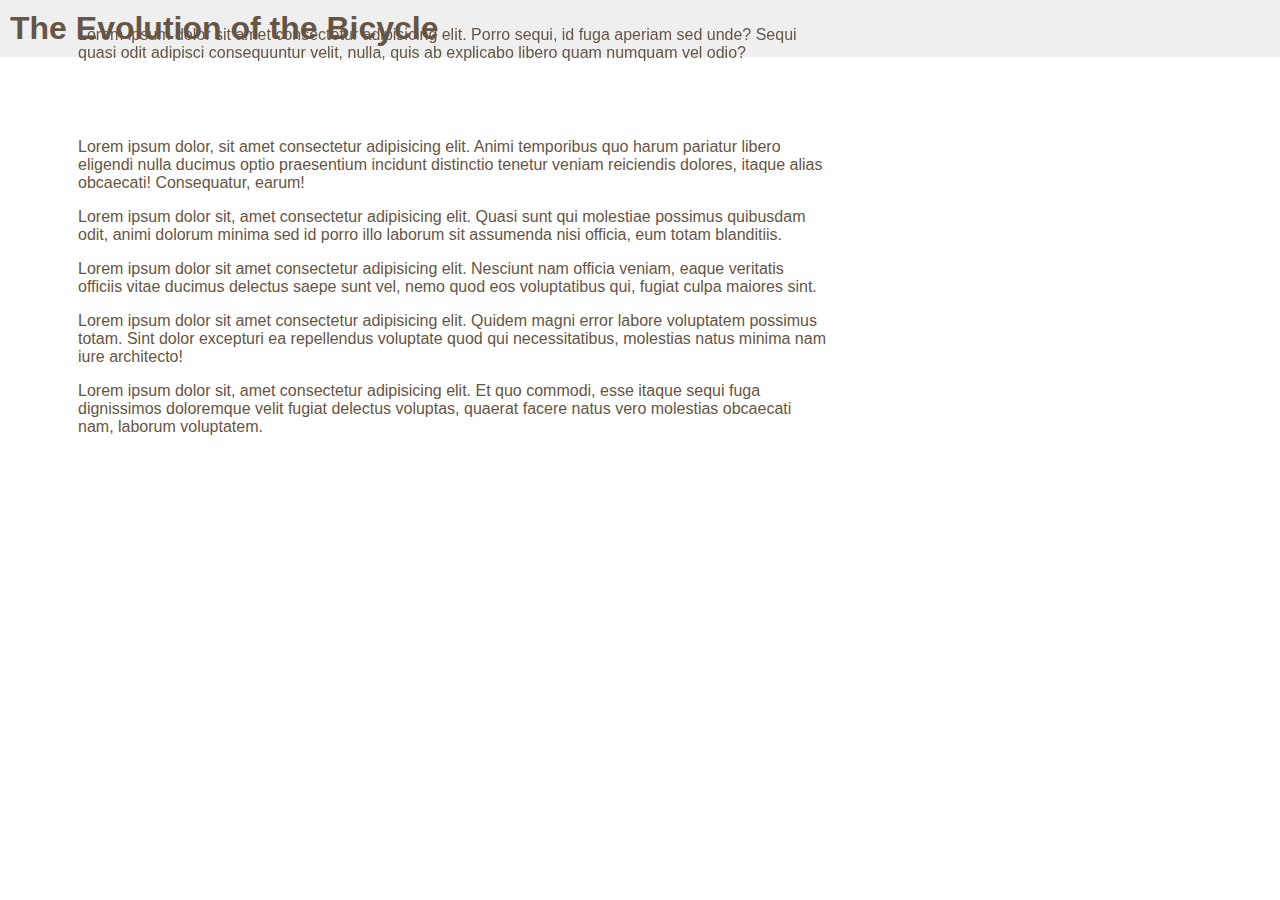
<file: z-index.html>
<!DOCTYPE html>
<html lang="en">
<head>
    <meta charset="UTF-8">
    <meta name="viewport" content="width=device-width, initial-scale=1.0">
    <title>Z Index</title>
    <style>
        body {
            width: 750px;
            font-family: Arial, Helvetica, sans-serif;
            color: #665544;
        }
        h1 {
            position: fixed;
            top: 0px;
            left: 0px;
            margin: 0px;
            padding: 10px;
            width: 100%;
            background-color: #efefef;
            z-index: 10;
        }
        p {
            position: relative;
            top: 70px;
            left: 70px;
        }
        .zIndex {
            top: 10px;
            z-index: 11;
        }
    </style>
</head>
<body>
    <h1>The Evolution of the Bicycle</h1>
    <p class="zIndex">Lorem ipsum dolor sit amet consectetur adipisicing elit. Porro sequi, id fuga aperiam sed unde? Sequi quasi odit adipisci consequuntur velit, nulla, quis ab explicabo libero quam numquam vel odio?</p>
    <p>Lorem ipsum dolor, sit amet consectetur adipisicing elit. Animi temporibus quo harum pariatur libero eligendi nulla ducimus optio praesentium incidunt distinctio tenetur veniam reiciendis dolores, itaque alias obcaecati! Consequatur, earum!</p>
    <p>Lorem ipsum dolor sit, amet consectetur adipisicing elit. Quasi sunt qui molestiae possimus quibusdam odit, animi dolorum minima sed id porro illo laborum sit assumenda nisi officia, eum totam blanditiis.</p>
    <p>Lorem ipsum dolor sit amet consectetur adipisicing elit. Nesciunt nam officia veniam, eaque veritatis officiis vitae ducimus delectus saepe sunt vel, nemo quod eos voluptatibus qui, fugiat culpa maiores sint.</p>
    <p>Lorem ipsum dolor sit amet consectetur adipisicing elit. Quidem magni error labore voluptatem possimus totam. Sint dolor excepturi ea repellendus voluptate quod qui necessitatibus, molestias natus minima nam iure architecto!</p>
    <p>Lorem ipsum dolor sit, amet consectetur adipisicing elit. Et quo commodi, esse itaque sequi fuga dignissimos doloremque velit fugiat delectus voluptas, quaerat facere natus vero molestias obcaecati nam, laborum voluptatem.</p>
</body>
</html>
</file>
<file: css/960_12_col.css>
/*
  960 Grid System ~ Core CSS.
  Learn more ~ http://960.gs/

  Licensed under GPL and MIT.
*/

/*
  Forces backgrounds to span full width,
  even if there is horizontal scrolling.
  Increase this if your layout is wider.

  Note: IE6 works fine without this fix.
*/

body {
  min-width: 960px;
}

/* `Containers
----------------------------------------------------------------------------------------------------*/

.container_12 {
  margin-left: auto;
  margin-right: auto;
  width: 960px;
}

/* `Grid >> Global
----------------------------------------------------------------------------------------------------*/

.grid_1,
.grid_2,
.grid_3,
.grid_4,
.grid_5,
.grid_6,
.grid_7,
.grid_8,
.grid_9,
.grid_10,
.grid_11,
.grid_12 {
  display: inline;
  float: left;
  margin-left: 10px;
  margin-right: 10px;
}

.push_1, .pull_1,
.push_2, .pull_2,
.push_3, .pull_3,
.push_4, .pull_4,
.push_5, .pull_5,
.push_6, .pull_6,
.push_7, .pull_7,
.push_8, .pull_8,
.push_9, .pull_9,
.push_10, .pull_10,
.push_11, .pull_11 {
  position: relative;
}

/* `Grid >> Children (Alpha ~ First, Omega ~ Last)
----------------------------------------------------------------------------------------------------*/

.alpha {
  margin-left: 0;
}

.omega {
  margin-right: 0;
}

/* `Grid >> 12 Columns
----------------------------------------------------------------------------------------------------*/

.container_12 .grid_1 {
  width: 60px;
}

.container_12 .grid_2 {
  width: 140px;
}

.container_12 .grid_3 {
  width: 220px;
}

.container_12 .grid_4 {
  width: 300px;
}

.container_12 .grid_5 {
  width: 380px;
}

.container_12 .grid_6 {
  width: 460px;
}

.container_12 .grid_7 {
  width: 540px;
}

.container_12 .grid_8 {
  width: 620px;
}

.container_12 .grid_9 {
  width: 700px;
}

.container_12 .grid_10 {
  width: 780px;
}

.container_12 .grid_11 {
  width: 860px;
}

.container_12 .grid_12 {
  width: 940px;
}

/* `Prefix Extra Space >> 12 Columns
----------------------------------------------------------------------------------------------------*/

.container_12 .prefix_1 {
  padding-left: 80px;
}

.container_12 .prefix_2 {
  padding-left: 160px;
}

.container_12 .prefix_3 {
  padding-left: 240px;
}

.container_12 .prefix_4 {
  padding-left: 320px;
}

.container_12 .prefix_5 {
  padding-left: 400px;
}

.container_12 .prefix_6 {
  padding-left: 480px;
}

.container_12 .prefix_7 {
  padding-left: 560px;
}

.container_12 .prefix_8 {
  padding-left: 640px;
}

.container_12 .prefix_9 {
  padding-left: 720px;
}

.container_12 .prefix_10 {
  padding-left: 800px;
}

.container_12 .prefix_11 {
  padding-left: 880px;
}

/* `Suffix Extra Space >> 12 Columns
----------------------------------------------------------------------------------------------------*/

.container_12 .suffix_1 {
  padding-right: 80px;
}

.container_12 .suffix_2 {
  padding-right: 160px;
}

.container_12 .suffix_3 {
  padding-right: 240px;
}

.container_12 .suffix_4 {
  padding-right: 320px;
}

.container_12 .suffix_5 {
  padding-right: 400px;
}

.container_12 .suffix_6 {
  padding-right: 480px;
}

.container_12 .suffix_7 {
  padding-right: 560px;
}

.container_12 .suffix_8 {
  padding-right: 640px;
}

.container_12 .suffix_9 {
  padding-right: 720px;
}

.container_12 .suffix_10 {
  padding-right: 800px;
}

.container_12 .suffix_11 {
  padding-right: 880px;
}

/* `Push Space >> 12 Columns
----------------------------------------------------------------------------------------------------*/

.container_12 .push_1 {
  left: 80px;
}

.container_12 .push_2 {
  left: 160px;
}

.container_12 .push_3 {
  left: 240px;
}

.container_12 .push_4 {
  left: 320px;
}

.container_12 .push_5 {
  left: 400px;
}

.container_12 .push_6 {
  left: 480px;
}

.container_12 .push_7 {
  left: 560px;
}

.container_12 .push_8 {
  left: 640px;
}

.container_12 .push_9 {
  left: 720px;
}

.container_12 .push_10 {
  left: 800px;
}

.container_12 .push_11 {
  left: 880px;
}

/* `Pull Space >> 12 Columns
----------------------------------------------------------------------------------------------------*/

.container_12 .pull_1 {
  left: -80px;
}

.container_12 .pull_2 {
  left: -160px;
}

.container_12 .pull_3 {
  left: -240px;
}

.container_12 .pull_4 {
  left: -320px;
}

.container_12 .pull_5 {
  left: -400px;
}

.container_12 .pull_6 {
  left: -480px;
}

.container_12 .pull_7 {
  left: -560px;
}

.container_12 .pull_8 {
  left: -640px;
}

.container_12 .pull_9 {
  left: -720px;
}

.container_12 .pull_10 {
  left: -800px;
}

.container_12 .pull_11 {
  left: -880px;
}

/* `Clear Floated Elements
----------------------------------------------------------------------------------------------------*/

/* http://sonspring.com/journal/clearing-floats */

.clear {
  clear: both;
  display: block;
  overflow: hidden;
  visibility: hidden;
  width: 0;
  height: 0;
}

/* http://www.yuiblog.com/blog/2010/09/27/clearfix-reloaded-overflowhidden-demystified */

.clearfix:before,
.clearfix:after {
  content: '\0020';
  display: block;
  overflow: hidden;
  visibility: hidden;
  width: 0;
  height: 0;
}

.clearfix:after {
  clear: both;
}

/*
  The following zoom:1 rule is specifically for IE6 + IE7.
  Move to separate stylesheet if invalid CSS is a problem.
*/

.clearfix {
  zoom: 1;
}
</file>
<file: css/site.css>
/* site */

body {
    color: #666666;
    text-align: center;
}
#page {
    width: 600px;
    text-align: left;
    margin-left: auto;
    margin-right: auto;
    border: 1px solid #d6d6d6;
    padding: 20px;
}
h3 {
    color: #547ca0;
}
</file>
<file: css/tables.css>
/* tables */

table {
    border-spacing: 0px;
}
th, td {
    padding: 5px 30px 5px 10px;
    border-spacing: 0px;
    font-size: 90%;
    margin: 0px;
}
th, td {
    color: #737476;
    text-align: left;
    background-color: #e0e9f0;
    border-top: 1px solid #f1f8fe;
    border-bottom: 1px solid #cbd2d8;
    border-right: 1px solid #cbd2d8;
}
tr.head th {
    color: #fff;
    background-color: #90b4d6;
    border-bottom: 2px solid #547ca0;
    border-right: 1px solid #749abe;
    border-top: 1px solid #90b4d6;
    text-align: center;
    text-shadow: -1px -1px 1px #666;
    letter-spacing: 0.15em;
}
tr.head th:first-child {
    border-top-left-radius: 5px;
}
tr.head th:last-child {
    border-top-right-radius: 5px;
}
td {
    text-shadow: 1px 1px 1px #fff;
}
tr.even td, tr.even th {
    background-color: #e8eff5;
}
</file>
<file: css/typography.css>
/* typography */

body {
    font-family: Arial, Helvetica, sans-serif;
    font-size: 100%;
}
p {
    font-size: 0.75em;
}
.intro {
    font-size: 0.75em;
}
h1 {
    font-size: 1.5em;
}
h2 {
    font-size: 1.3em;
    text-transform: uppercase;
    letter-spacing: 0.2em;
    border-bottom: 1px solid #d6d6d6;
    margin-bottom: 0px;
}
h3 {
    font-size: 0.875em;
    margin: 0px;
}
</file>
